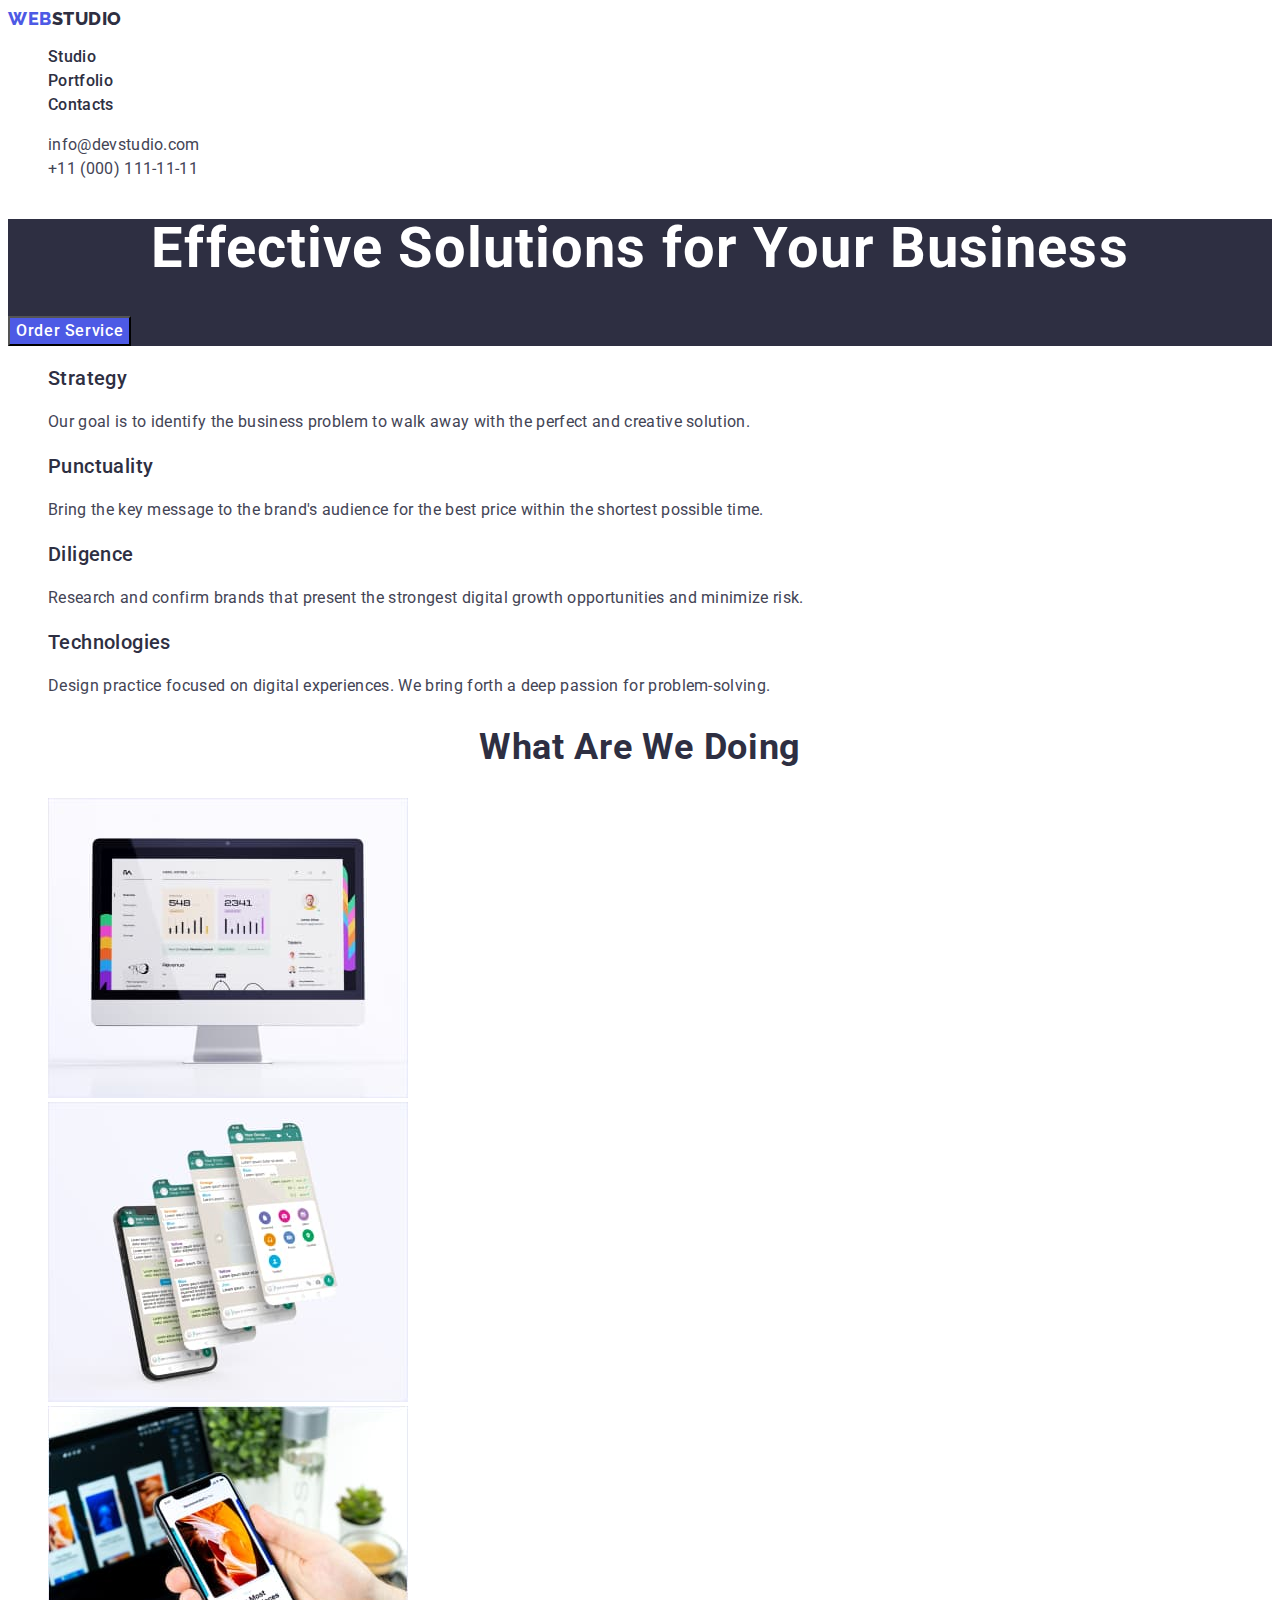
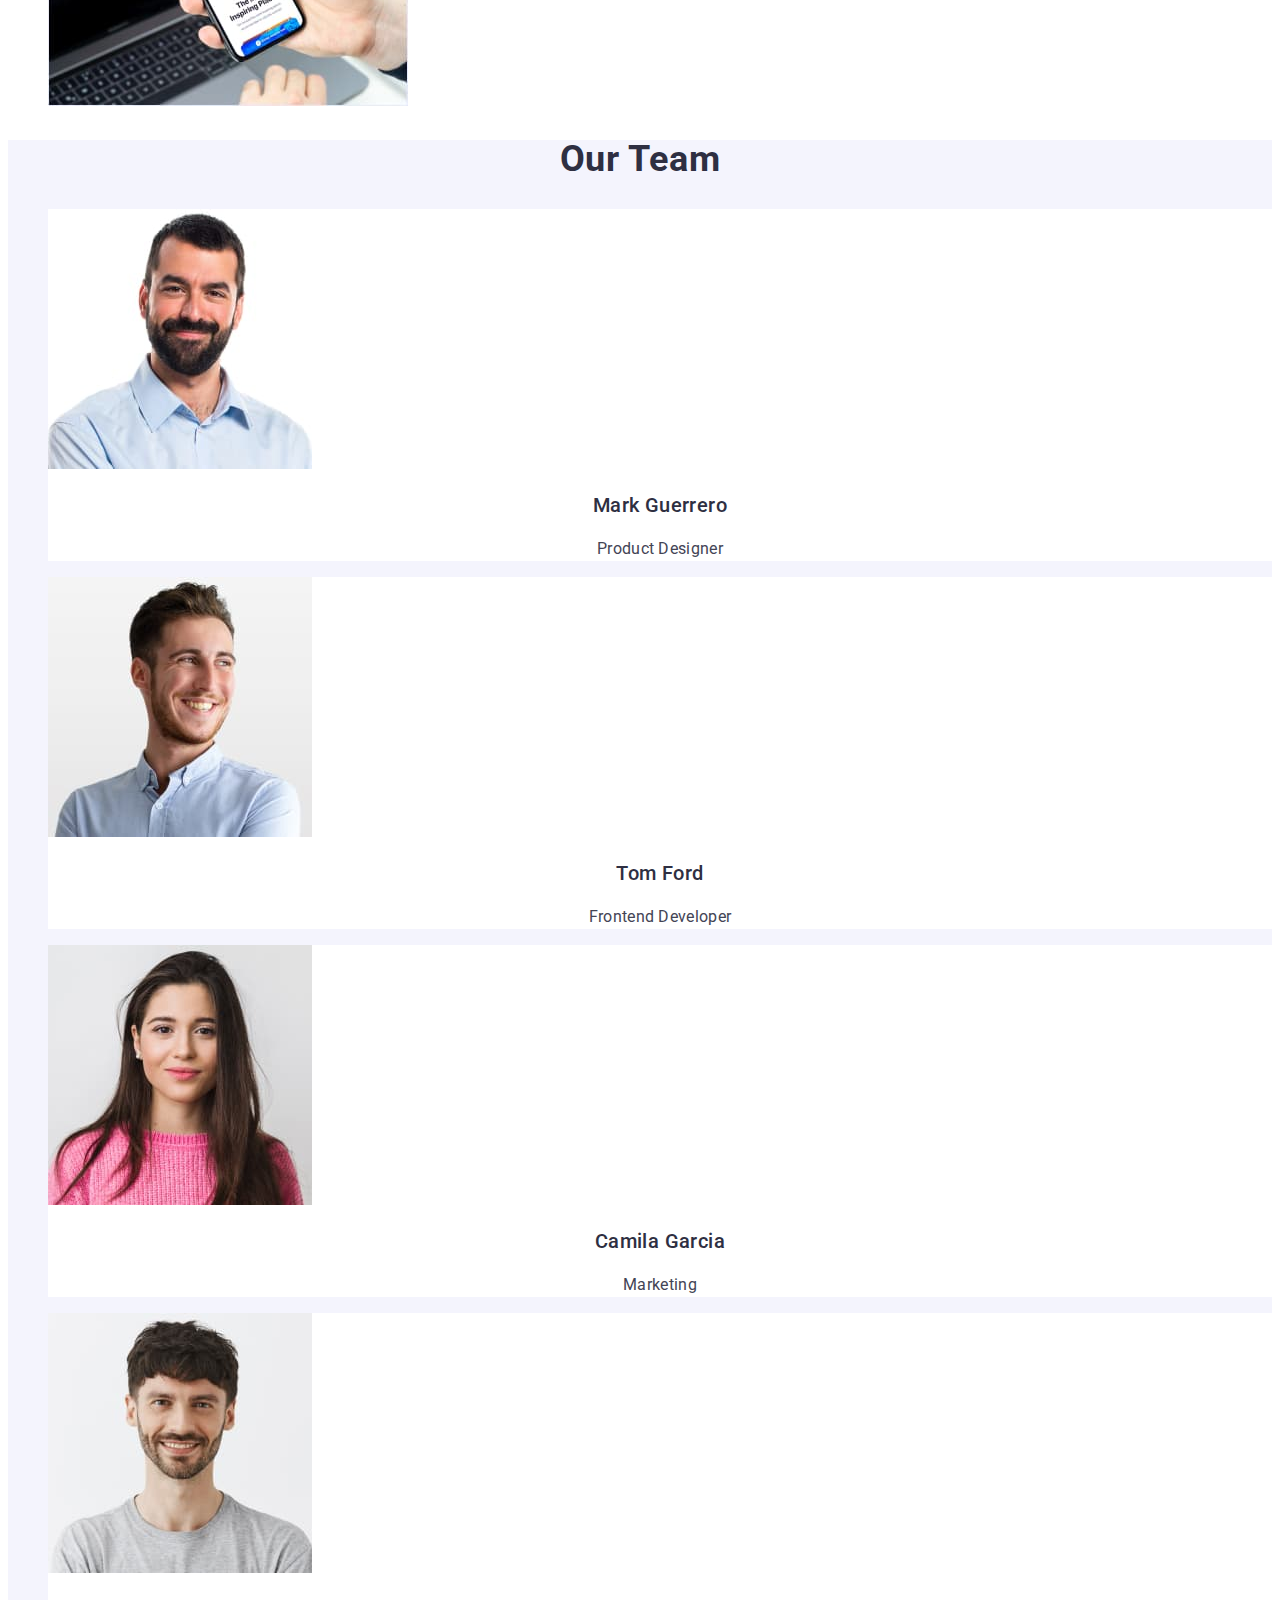
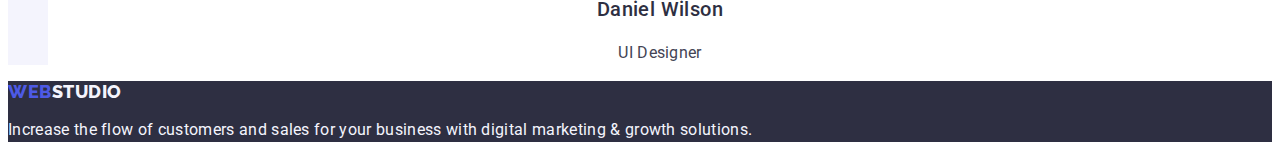
<file: index.html>
<!DOCTYPE html>
<html lang="en">
  <head>
    <meta charset="UTF-8" />
    <meta http-equiv="X-UA-Compatible" content="IE=edge" />
    <meta name="viewport" content="width=device-width, initial-scale=1.0" />
    <title>WebStudio</title>

    <link rel="preconnect" href="https://fonts.googleapis.com" />
    <link rel="preconnect" href="https://fonts.gstatic.com" crossorigin />
    <link
      href="https://fonts.googleapis.com/css2?family=Montserrat:wght@400;700&family=Raleway:wght@800&family=Roboto:wght@400;500;700&display=swap"
      rel="stylesheet"
    />
    <link rel="stylesheet" href="css/styles.css" />
  </head>
  <body>
    <!-- Top line -->
    <header class="header">
      <nav class="header-nav">
        <a class="logo link" href="./index.html"
          >Web <span class="logo-dark">Studio</span>
        </a>

        <ul class="header-nav-list list">
          <li class="header-nav-item link">
            <a class="header-nav-item link" href="./index.html">Studio</a>
          </li>
          <li class="header-nav-item link">
            <a class="header-nav-item link" href="./portfolio.html"
              >Portfolio</a
            >
          </li>
          <li class="header-nav-item link">
            <a class="header-nav-item link" href="">Contacts</a>
          </li>
        </ul>
      </nav>
      <address class="address">
        <ul class="address-list list">
          <li class="address-item link">
            <a class="address-item link" href="mailto:info@devstudio.com"
              >info@devstudio.com</a
            >
          </li>
          <li class="address-item link">
            <a class="address-item link" href="tel:+110001111111"
              >+11 (000) 111-11-11</a
            >
          </li>
        </ul>
      </address>
    </header>
    <main>
      <!-- Hero image -->
      <section class="hero">
        <h1 class="hero-title">Effective Solutions for Your Business</h1>
        <button class="btn" type="button">Order Service</button>
      </section>

      <!-- Section 1 -->
      <section class="principles">
        <h2 class="principles-maintitle" hidden>Working Principles</h2>
        <ul class="principles-list list">
          <li class="principle-item">
            <h3 class="principles-title">Strategy</h3>
            <p class="principles-dscr">
              Our goal is to identify the business problem to walk away with the
              perfect and creative solution.
            </p>
          </li>
          <li class="principle-item">
            <h3 class="principles-title">Punctuality</h3>
            <p class="principles-dscr">
              Bring the key message to the brand's audience for the best price
              within the shortest possible time.
            </p>
          </li>
          <li class="principle-item">
            <h3 class="principles-title">Diligence</h3>
            <p class="principles-dscr">
              Research and confirm brands that present the strongest digital
              growth opportunities and minimize risk.
            </p>
          </li>
          <li class="principle-item">
            <h3 class="principles-title">Technologies</h3>
            <p class="principles-dscr">
              Design practice focused on digital experiences. We bring forth a
              deep passion for problem-solving.
            </p>
          </li>
        </ul>
      </section>

      <!-- Section 2 -->
      <section class="work">
        <h2 class="work-title">What are we doing</h2>
        <ul class="work-list list">
          <li class="work-item">
            <img
              src="./images/section_2/pc.jpg"
              alt="PC"
              width="360"
              height="300"
            />
          </li>
          <li class="work-item">
            <img
              src="./images/section_2/messenger.jpg"
              alt="Messenger"
              width="360"
              height="300"
            />
          </li>
          <li class="work-item">
            <img
              src="./images/section_2/phone.jpg"
              alt="Phone"
              width="360"
              height="300"
            />
          </li>
        </ul>
      </section>

      <!-- Section 3 -->
      <section class="team">
        <h2 class="team-title">Our Team</h2>
        <ul class="team-list list">
          <li class="team-item">
            <img
              src="./images/section_3/mark_guerrero.jpg"
              alt="Mark Guerrero photo"
              width="264"
              height="260"
            />
            <h3 class="team-name">Mark Guerrero</h3>
            <p class="team-work">Product Designer</p>
          </li>
          <li class="team-item">
            <img
              src="./images/section_3/tom_ford.jpg"
              alt="Tom Ford photo"
              width="264"
              height="260"
            />
            <h3 class="team-name">Tom Ford</h3>
            <p class="team-work">Frontend Developer</p>
          </li>
          <li class="team-item">
            <img
              src="./images/section_3/camila_garcia.jpg"
              alt="Camila Garcia photo"
              width="264"
              height="260"
            />
            <h3 class="team-name">Camila Garcia</h3>
            <p class="team-work">Marketing</p>
          </li>
          <li class="team-item">
            <img
              src="./images/section_3/daniel_wilson.jpg"
              alt="Daniel Wilson photo"
              width="264"
              height="260"
            />
            <h3 class="team-name">Daniel Wilson</h3>
            <p class="team-work">UI Designer</p>
          </li>
        </ul>
      </section>
    </main>

    <!-- Footer -->
    <footer class="footer">
      <a class="logo link" href="./index.html"
        >Web <span class="logo-light">Studio</span>
      </a>
      <p class="footer-dscr">
        Increase the flow of customers and sales for your business with digital
        marketing & growth solutions.
      </p>
    </footer>
  </body>
</html>
</file>
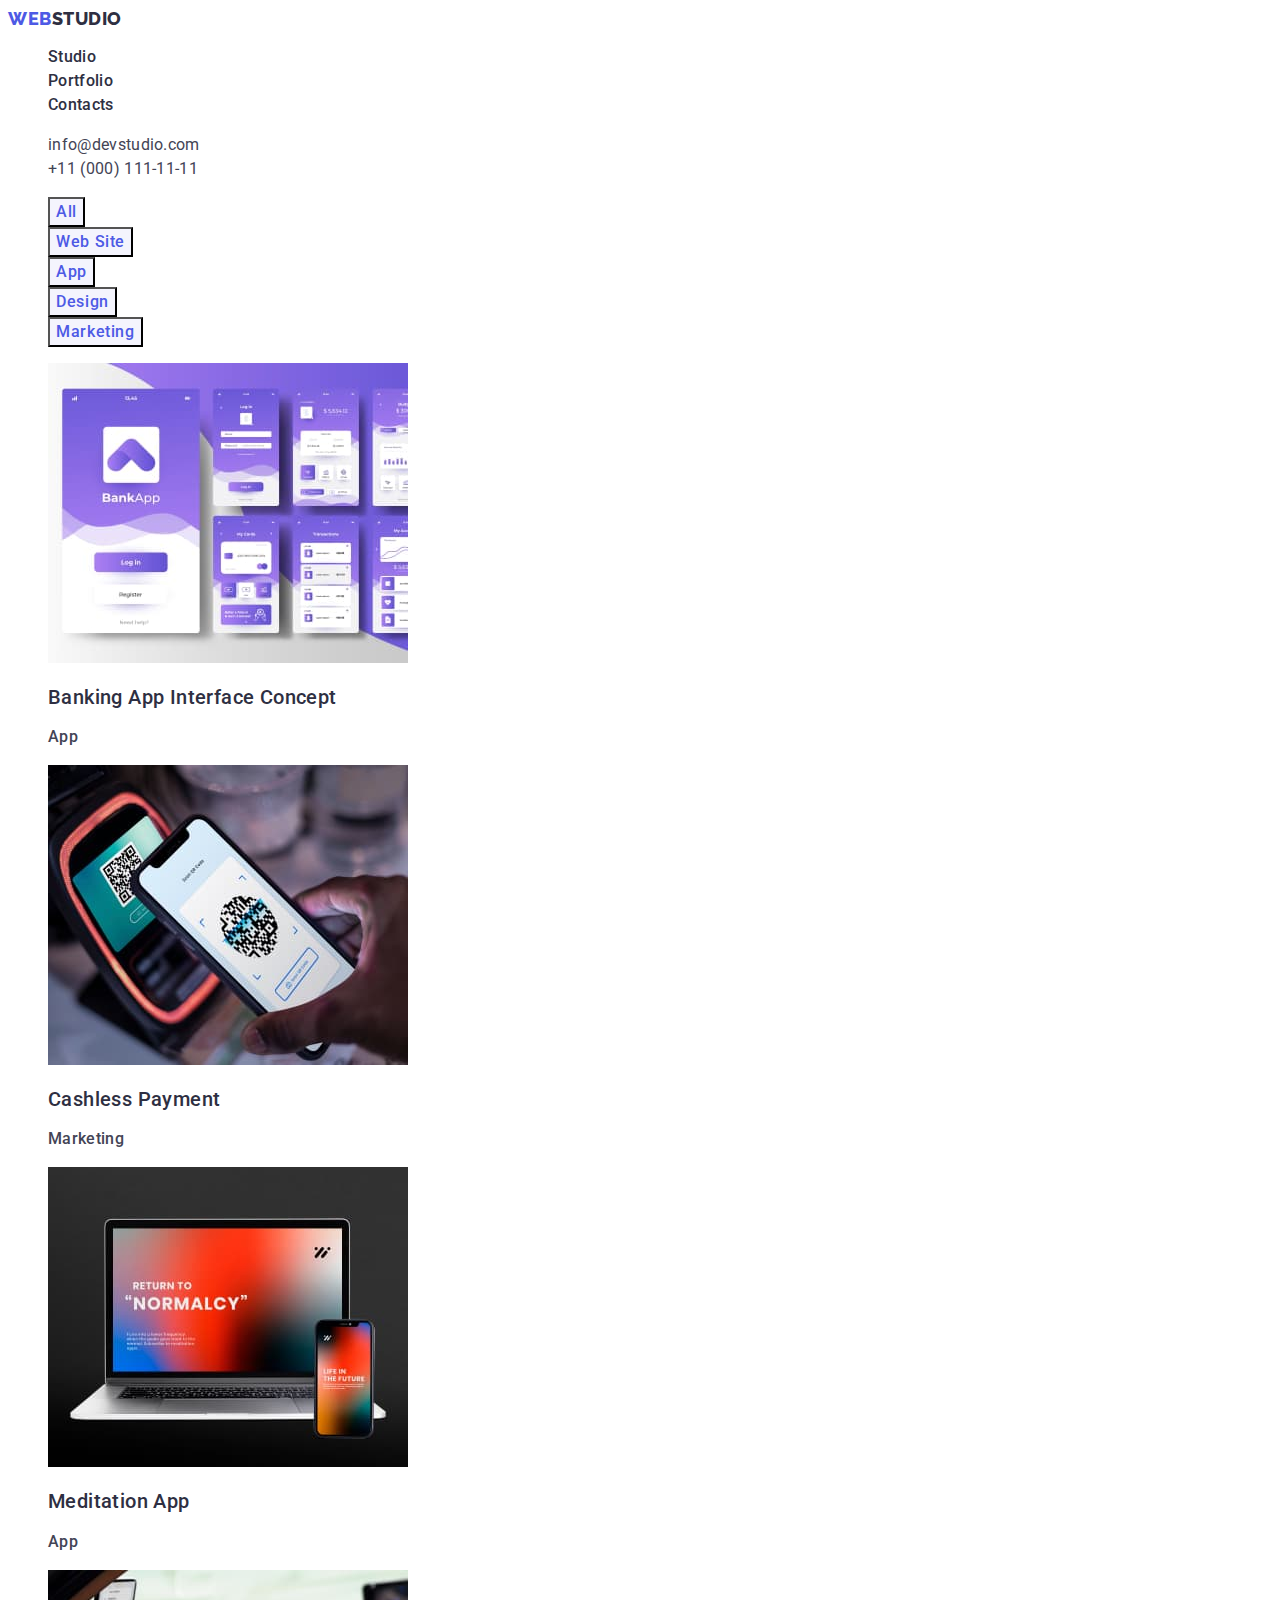
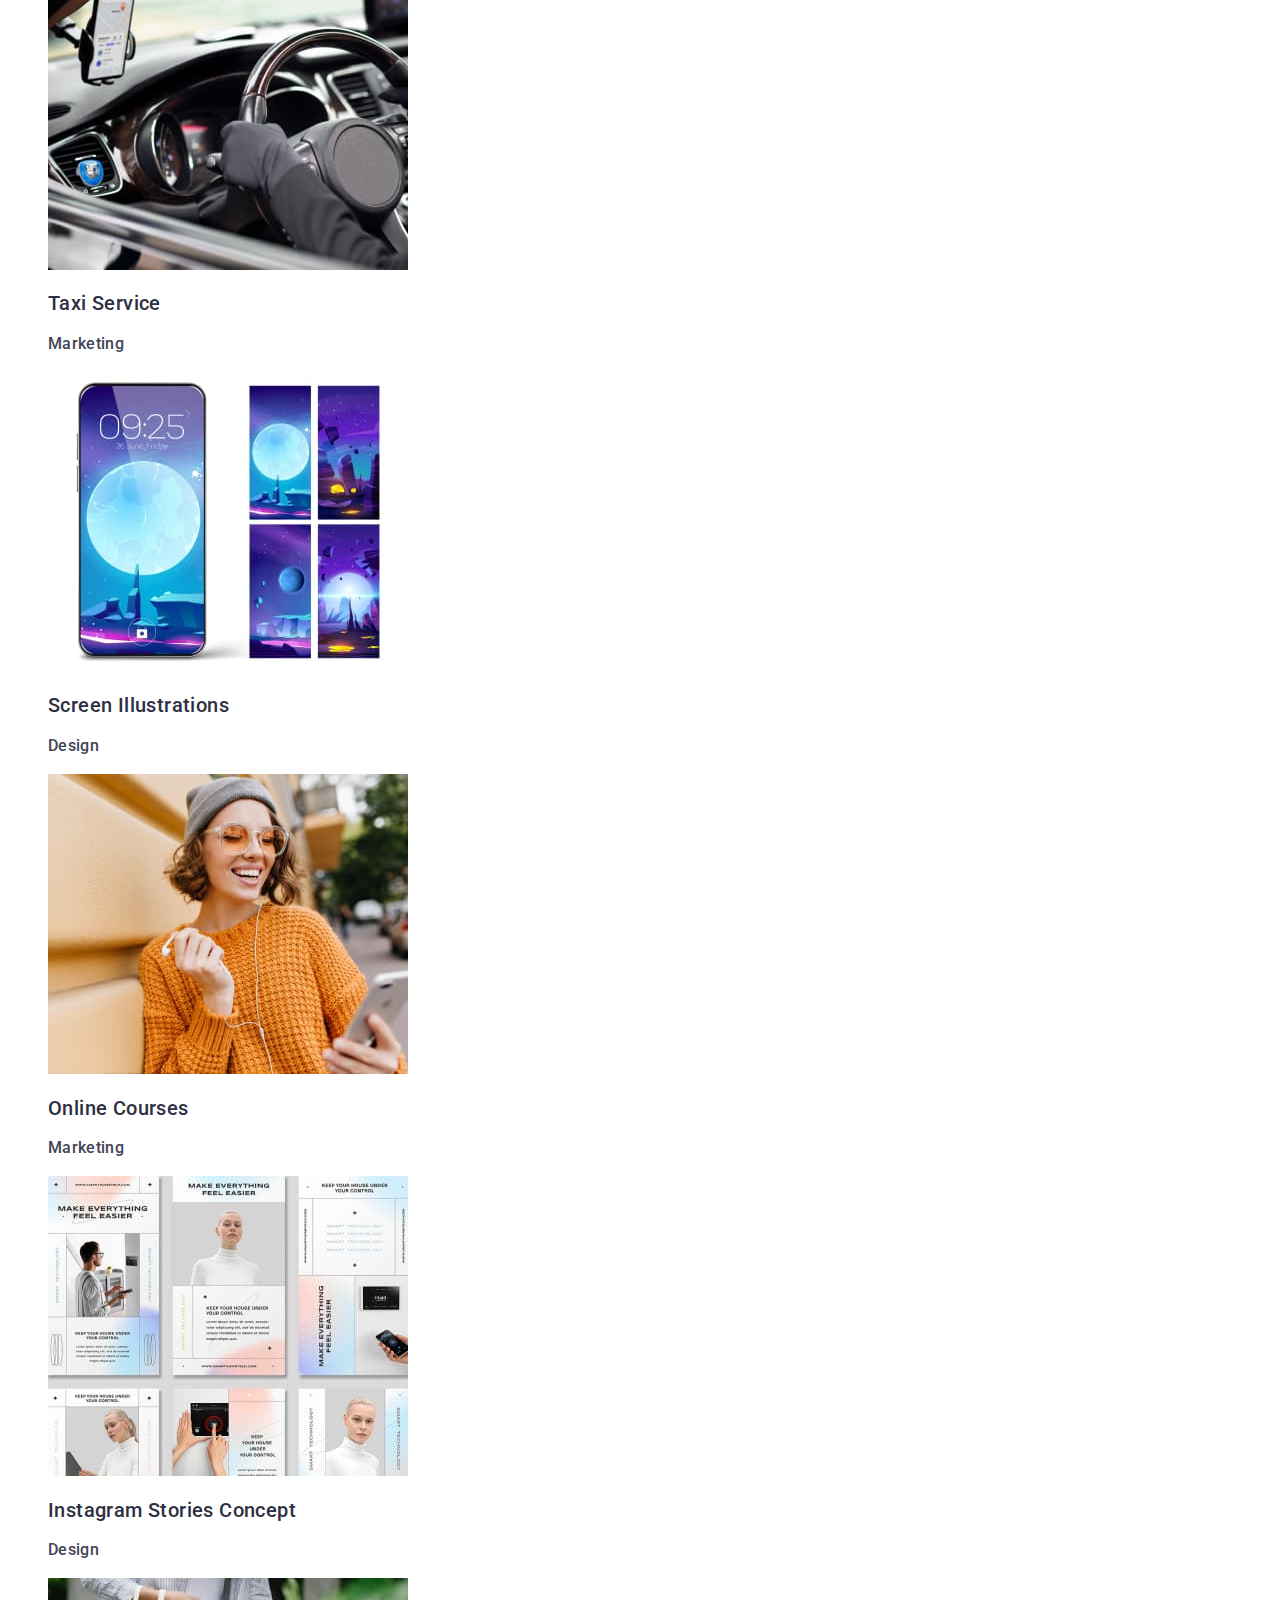
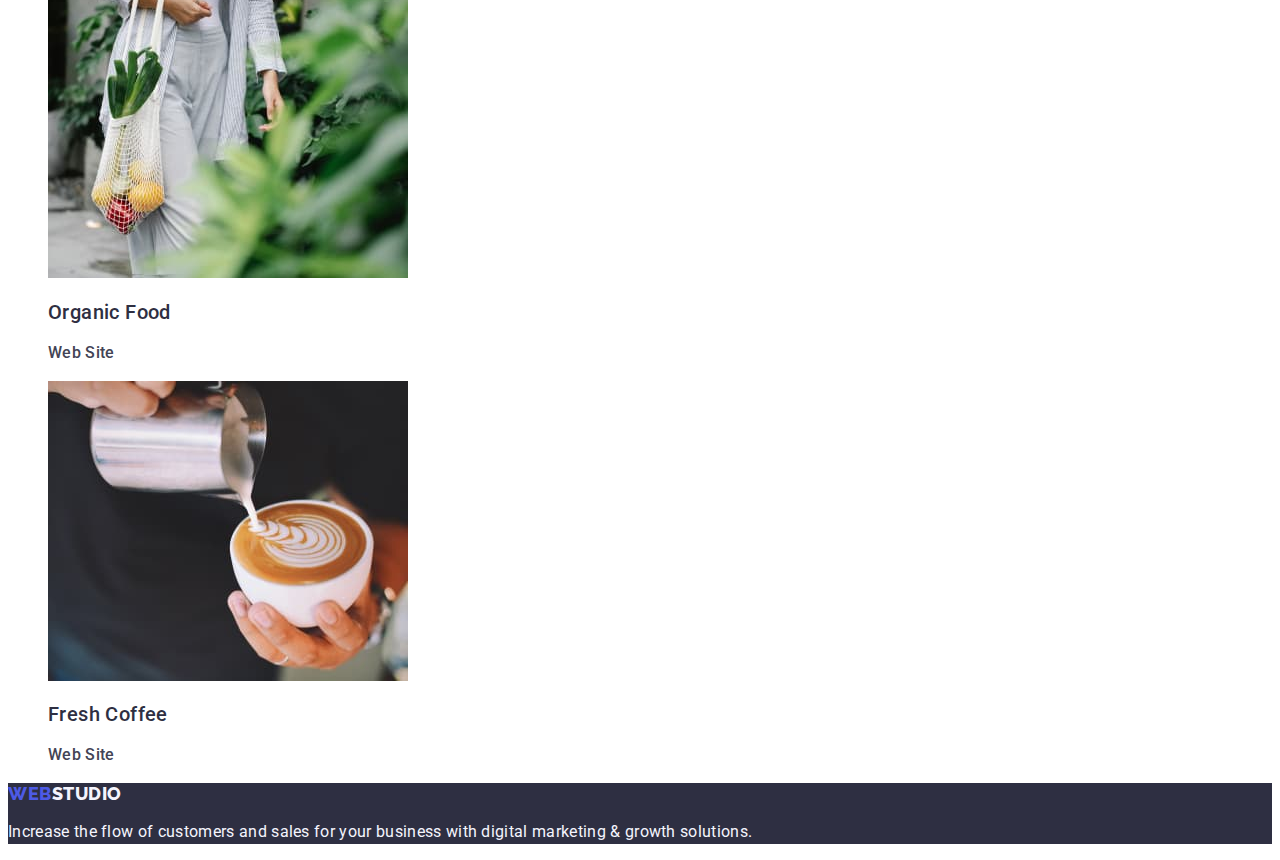
<file: portfolio.html>
<!DOCTYPE html>
<html lang="en">
  <head>
    <meta charset="UTF-8" />
    <meta http-equiv="X-UA-Compatible" content="IE=edge" />
    <meta name="viewport" content="width=device-width, initial-scale=1.0" />
    <title>WebStudio</title>

    <link rel="preconnect" href="https://fonts.googleapis.com" />
    <link rel="preconnect" href="https://fonts.gstatic.com" crossorigin />
    <link
      href="https://fonts.googleapis.com/css2?family=Montserrat:wght@400;700&family=Raleway:wght@800&family=Roboto:wght@400;500;700&display=swap"
      rel="stylesheet"
    />
    <link rel="stylesheet" href="css/styles.css" />
  </head>
  <body>
    <!-- Top line -->
    <header class="header">
      <nav class="header-nav">
        <a class="logo link" href="./index.html"
          >Web <span class="logo-dark">Studio</span>
        </a>

        <ul class="header-nav-list list">
          <li class="header-nav-item link">
            <a class="header-nav-item link" href="./index.html">Studio</a>
          </li>
          <li class="header-nav-item link">
            <a class="header-nav-item link" href="./portfolio.html"
              >Portfolio</a
            >
          </li>
          <li class="header-nav-item link">
            <a class="header-nav-item link" href="">Contacts</a>
          </li>
        </ul>
      </nav>
      <address class="address">
        <ul class="address-list list">
          <li class="address-item link">
            <a class="address-item link" href="mailto:info@devstudio.com"
              >info@devstudio.com</a
            >
          </li>
          <li class="address-item link">
            <a class="address-item link" href="tel:+110001111111"
              >+11 (000) 111-11-11</a
            >
          </li>
        </ul>
      </address>
    </header>
    <main>
      <section>
        <h1 hidden>Portfolio</h1>
        <ul class="list">
          <li><button type="button" class="btn-filter">All</button></li>
          <li><button type="button" class="btn-filter">Web Site</button></li>
          <li><button type="button" class="btn-filter">App</button></li>
          <li><button type="button" class="btn-filter">Design</button></li>
          <li><button type="button" class="btn-filter">Marketing</button></li>
        </ul>

        <ul class="list">
          <li class="portfolio-item">
            <a class="link" href="">
              <img
                src="./images/portfolio/bank_app.jpg"
                alt="Banking App Interface Concept"
                width="360"
                height="300"
              />
              <h2 class="portfolio-title">Banking App Interface Concept</h2>
              <p class="portfolio-dscr">App</p>
            </a>
          </li>
          <li class="portfolio-item">
            <a class="link" href="">
              <img
                src="./images/portfolio/payment.jpg"
                alt="Cashless Payment"
                width="360"
                height="300"
              />
              <h2 class="portfolio-title">Cashless Payment</h2>
              <p class="portfolio-dscr">Marketing</p>
            </a>
          </li>
          <li class="portfolio-item">
            <a class="link" href="">
              <img
                src="./images/portfolio/meditation_app.jpg"
                alt="Meditation App"
                width="360"
                height="300"
              />
              <h2 class="portfolio-title">Meditation App</h2>
              <p class="portfolio-dscr">App</p>
            </a>
          </li>
          <li class="portfolio-item">
            <a class="link" href="">
              <img
                src="./images/portfolio/taxi_service.jpg"
                alt="Taxi Service"
                width="360"
                height="300"
              />
              <h2 class="portfolio-title">Taxi Service</h2>
              <p class="portfolio-dscr">Marketing</p>
            </a>
          </li>
          <li class="portfolio-item">
            <a class="link" href="">
              <img
                src="./images/portfolio/screen_illus.jpg"
                alt="Screen Illustrations"
                width="360"
                height="300"
              />
              <h2 class="portfolio-title">Screen Illustrations</h2>
              <p class="portfolio-dscr">Design</p>
            </a>
          </li>
          <li class="portfolio-item">
            <a class="link" href="">
              <img
                src="./images/portfolio/online_courses.jpg"
                alt="Online Courses"
                width="360"
                height="300"
              />
              <h2 class="portfolio-title">Online Courses</h2>
              <p class="portfolio-dscr">Marketing</p>
            </a>
          </li>
          <li class="portfolio-item">
            <a class="link" href="">
              <img
                src="./images/portfolio/insta_concept.jpg"
                alt="Instagram Stories Concept"
                width="360"
                height="300"
              />
              <h2 class="portfolio-title">Instagram Stories Concept</h2>
              <p class="portfolio-dscr">Design</p>
            </a>
          </li>
          <li class="portfolio-item">
            <a class="link" href="">
              <img
                src="./images/portfolio/organic_food.jpg"
                alt="Organic Food"
                width="360"
                height="300"
              />
              <h2 class="portfolio-title">Organic Food</h2>
              <p class="portfolio-dscr">Web Site</p>
            </a>
          </li>
          <li class="portfolio-item">
            <a class="link" href="">
              <img
                src="./images/portfolio/fresh_coffee.jpg"
                alt="Fresh Coffee"
                width="360"
                height="300"
              />
              <h2 class="portfolio-title">Fresh Coffee</h2>
              <p class="portfolio-dscr">Web Site</p>
            </a>
          </li>
        </ul>
      </section>
    </main>

    <!-- Footer -->
    <footer class="footer">
      <a class="logo link" href="./index.html"
        >Web <span class="logo-light">Studio</span>
      </a>
      <p class="footer-dscr">
        Increase the flow of customers and sales for your business with digital
        marketing & growth solutions.
      </p>
    </footer>
  </body>
</html>
</file>
<file: css/styles.css>
:root {
  --color-iris: #4d5ae5;
  --color-ocean: #404bbf;
  --color-navy-blue: #2e2f42;
  --color-green: #31d0aa;
  --color-slate: #434455;
  --color-light-slate: #8e8f99;
  --color-cornflower: #e7e9fc;
  --color-cloud: #f4f4fd;
  --color-navy-blue-modal: #2e2f42;
  --color-grey: #2e2f42;
  --color-white: #ffffff;
  --color-dairy: #fcfcfc;
}
/* basic styles */
body {
  font-family: "Roboto", sans-serif;
  font-style: normal;
  font-weight: 400;
  color: var(--color-slate);
  background-color: var(--color-white);
}

/* header */
.header {
  background-color: var(--color-white);
}
.list {
  list-style: none;
}

.header-nav {
}
.logo {
  font-family: "Raleway", sans-serif;
  font-style: normal;
  font-weight: 800;
  font-size: 18px;
  line-height: 1.17;
  display: flex;
  letter-spacing: 0.03em;
  text-transform: uppercase;
  color: var(--color-iris);
  text-decoration: none;
}
.logo-dark {
  color: var(--color-navy-blue);
}
.header-nav-list {
  font-weight: 500;
  font-size: 16px;
  line-height: 1.5;
  letter-spacing: 0.02em;
  color: var(--color-navy-blue);
  text-decoration: none;
}

.header-nav-item {
  font-weight: 500;
  font-size: 16px;
  line-height: 1.5;
  letter-spacing: 0.02em;
  color: var(--color-navy-blue);
  text-decoration: none;
}
.link:hover,
.link:focus {
  color: var(--color-ocean);
}
.address {
  font-size: 16px;
  line-height: 24px;
  letter-spacing: 0.02em;
  color: var(--color-slate);
  font-style: normal;
}
.address-list {
  font-style: normal;
}
.address-item {
  font-size: 16px;
  line-height: 24px;
  letter-spacing: 0.02em;
  text-decoration: none;
  color: var(--color-slate);
}

/* hero */
.hero {
  background-color: var(--color-navy-blue);
}
.hero-title {
  font-weight: 700;
  font-size: 56px;
  line-height: 1.07;
  text-align: center;
  letter-spacing: 0.02em;
  color: var(--color-white);
}
.btn {
  font-family: inherit;
  font-weight: 500;
  font-size: 16px;
  line-height: 24px;
  letter-spacing: 0.04em;
  color: var(--color-white);
  background-color: var(--color-iris);
  cursor: pointer;
}
.btn:hover,
.btn:focus {
  background-color: var(--color-ocean);
}
/* section 1 */
.principles {
}
.principles-maintitle {
}
.workin .principles-list {
}
.principle-item {
}
.principles-title {
  font-weight: 500;
  font-size: 20px;
  line-height: 24px;
  letter-spacing: 0.02em;
  color: var(--color-navy-blue);
}
.principles-dscr {
  font-weight: 400;
  font-size: 16px;
  line-height: 24px;
  letter-spacing: 0.02em;
}
/* section 2 */
.work {
}
.work-title {
  font-weight: 700;
  font-size: 36px;
  line-height: 1.11;
  text-align: center;
  letter-spacing: 0.02em;
  text-transform: capitalize;
  color: var(--color-navy-blue);
}
.work-list {
}
.work-item {
}
/* section 3*/
.team {
  background-color: var(--color-cloud);
}
.team-title {
  font-weight: 700;
  font-size: 36px;
  line-height: 1.11;
  text-align: center;
  letter-spacing: 0.02em;
  text-transform: capitalize;
  color: var(--color-navy-blue);
}
.team-list {
}
.team-item {
  background-color: var(--color-white);
}
.team-name {
  font-weight: 500;
  font-size: 20px;
  line-height: 1.2;
  text-align: center;
  letter-spacing: 0.02em;
  color: var(--color-navy-blue);
}
.team-work {
  line-height: 1.5;
  text-align: center;
  letter-spacing: 0.02em;
}

/* footer */
.footer {
  background-color: var(--color-navy-blue);
}
.logo-light {
  color: var(--color-cloud);
}
.footer-dscr {
  font-size: 16px;
  line-height: 24px;
  letter-spacing: 0.02em;
  color: var(--color-cloud);
}

/* portfolio */

.btn-filter {
  font-family: inherit;
  font-weight: 500;
  font-size: 16px;
  line-height: 24px;
  display: flex;
  align-items: center;
  text-align: center;
  letter-spacing: 0.04em;
  color: var(--color-iris);
  background-color: var(--color-cloud);
  cursor: pointer;
}
.btn-filter:hover,
.btn-filter:focus {
  color: var(--color-white);
  background-color: var(--color-ocean);
}
.link {
  text-decoration: none;
}
.portfolio-item {
  font-weight: 500;
  font-size: 20px;
  line-height: 1.2;
  letter-spacing: 0.02em;
  color: var(--color-navy-blue);
}
.portfolio-title {
  font-weight: 500;
  font-size: 20px;
  line-height: 1.2;
  letter-spacing: 0.02em;
  color: var(--color-navy-blue);
}
.portfolio-dscr {
  font-size: 16px;
  line-height: 24px;
  letter-spacing: 0.02em;
  color: var(--color-slate);
}
</file>
